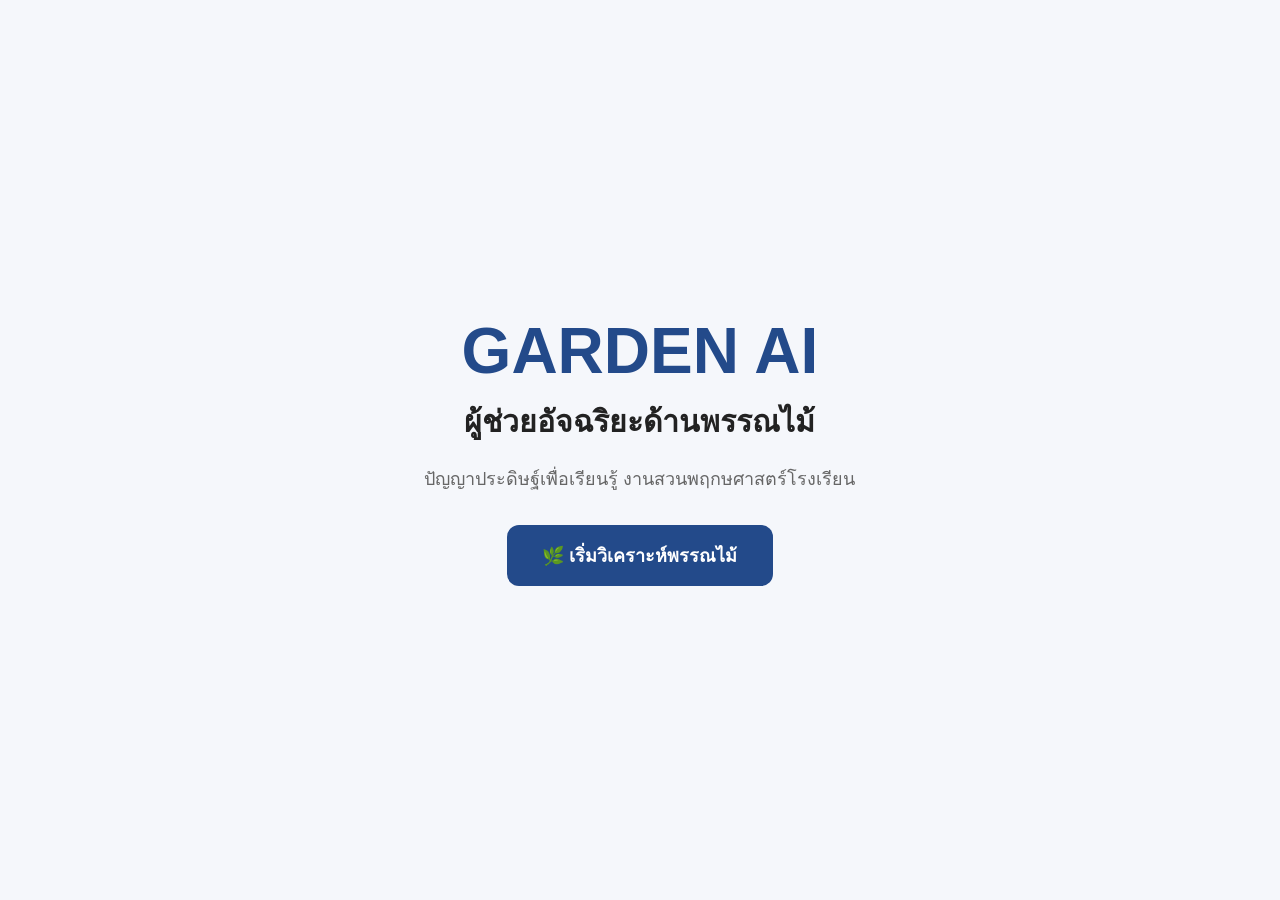
<file: index.htm>
<!DOCTYPE html>
<html lang="th">
 
<head>
 
    <meta charset="UTF-8">
 
    <meta name="viewport" content="width=device-width, initial-scale=1.0">
 
    <title>GARDEN AI | พรรณไม้อัจฉริยะ</title>
 
    <link rel="stylesheet" href="style.css">
 
</head>
 
<body>
 
    <main class="hero">
 
        <div class="hero-content">
 
            <div class="logo">
                GARDEN AI
            </div>
 
            <h2>
            	ผู้ช่วยอัจฉริยะด้านพรรณไม้
            </h2>
 
            <p>
            	ปัญญาประดิษฐ์เพื่อเรียนรู้
        งานสวนพฤกษศาสตร์โรงเรียน
            </p>
 
            <a href="analyze.html" class="start-button">
                🌿 เริ่มวิเคราะห์พรรณไม้
            </a>
            
 
        </div>
 
    </main>
 
</body>
 
</html>
</file>
<file: style.css>
* {
	box-sizing: border-box;
}
 
body {
	margin: 0;
	font-family: Arial, sans-serif;
	background: #f5f7fb;
	color: #222;
}
 
/* ส่วนหลักของเว็บไซต์ */
.hero {
	min-height: 100vh;
	display: flex;
	justify-content: center;
	align-items: center;
	text-align: center;
	padding: 40px 20px;
}
 
/* กล่องเนื้อหา */
.hero-content {
	max-width: 800px;
}
 
/* ชื่อ GARDEN AI */
.logo {
	font-size: 64px;
	font-weight: bold;
	color: #234a8a;
	margin-bottom: 10px;
}
 
/* หัวข้อ */
.hero h2 {
	font-size: 30px;
	margin: 10px 0;
}
 
/* คำอธิบาย */
.hero p {
	font-size: 18px;
	line-height: 1.8;
	color: #666;
	margin-bottom: 30px;
}
 
/* ปุ่ม */
.start-button {
	display: inline-block;
	padding: 16px 35px;
	background: #234a8a;
	color: white;
	text-decoration: none;
	border-radius: 12px;
	font-size: 18px;
	font-weight: bold;
	transition: 0.3s;
}
/* เอฟเฟกต์เมื่อเอาเมาส์ไปวาง */
.start-button:hover {
	background: #163565;
	transform: translateY(-3px);
}
</file>
